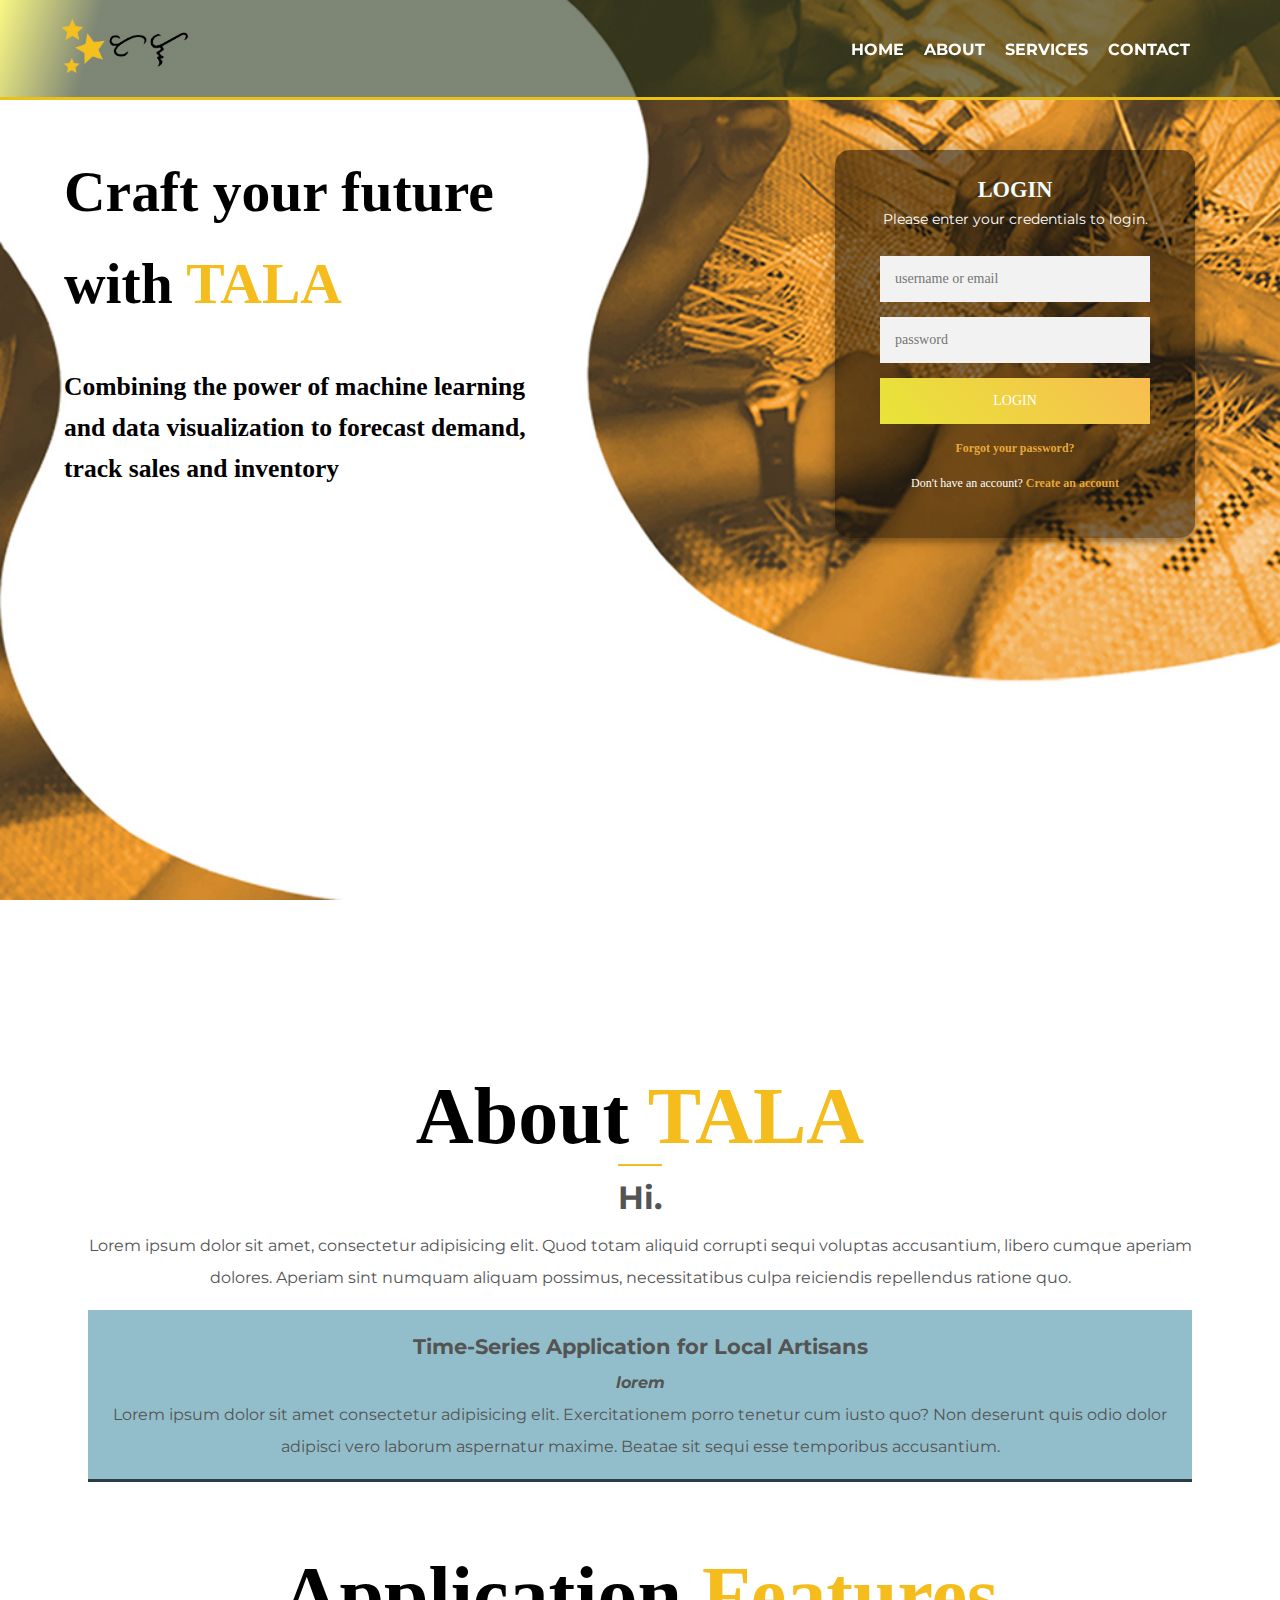
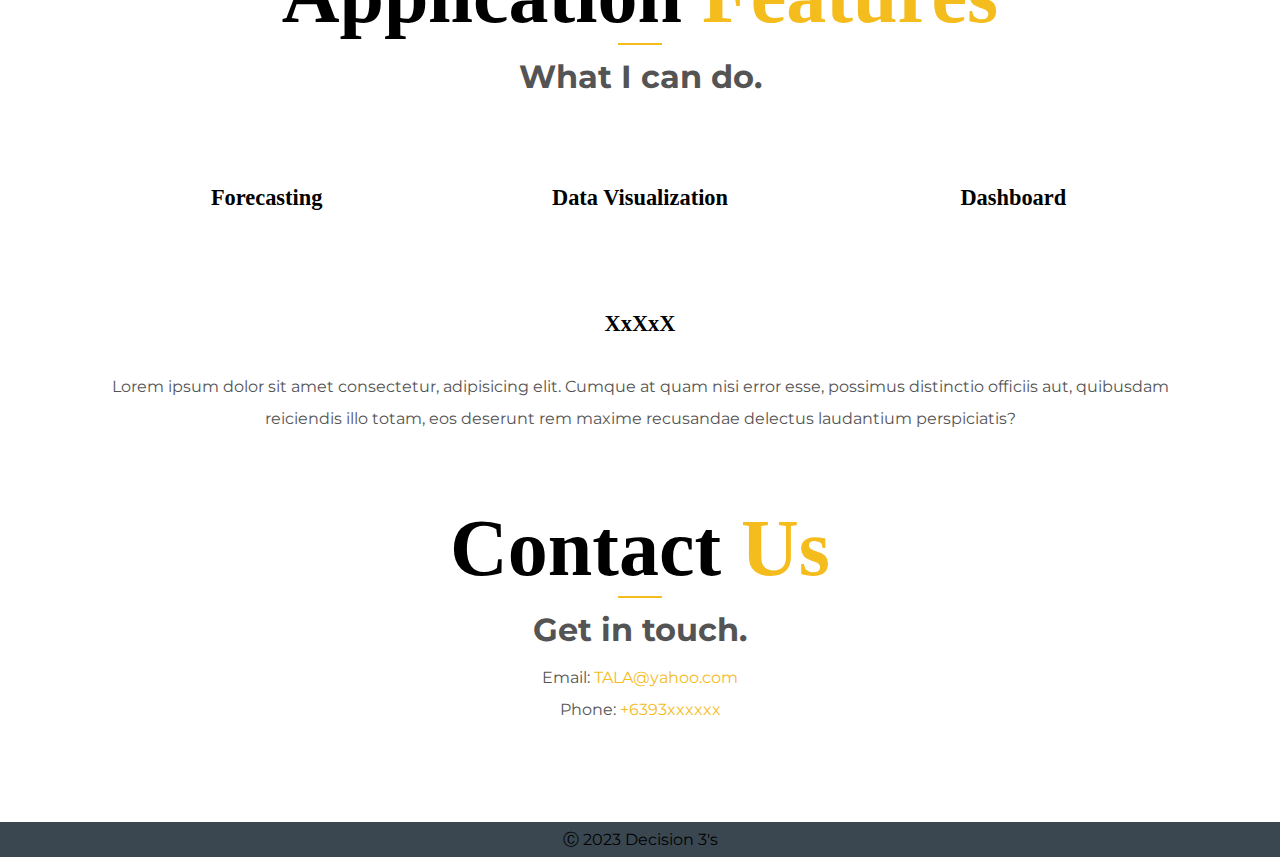
<file: index.html>
<!DOCTYPE html>
<html lang="en">

<head>
  <meta charset="UTF-8">
  <meta name="viewport" content="width=device-width, initial-scale=1.0">
  <meta http-equiv="X-UA-Compatible" content="ie=edge">
  <link
    href="https://fonts.googleapis.com/css?family=Cookie|Montserrat|Open+Sans+Condensed:300|Roboto+Mono&display=swap"
    rel="stylesheet">
  <link rel="stylesheet" href="css/style.css">
  <link rel="stylesheet" href="css/media.css">
  <link rel="stylesheet" href="css/loginl.css">
  <link rel="stylesheet" href="https://use.fontawesome.com/releases/v5.8.1/css/all.css"
    integrity="sha384-50oBUHEmvpQ+1lW4y57PTFmhCaXp0ML5d60M1M7uH2+nqUivzIebhndOJK28anvf" crossorigin="anonymous">
  <script src="https://code.jquery.com/jquery-3.4.1.js" integrity="sha256-WpOohJOqMqqyKL9FccASB9O0KwACQJpFTUBLTYOVvVU="
    crossorigin="anonymous"></script>
  <title>TALA</title>
</head>

<body>
  <!--Header-->
  <div class="main-container">
    <div class="content">
      <section>
        <header>
          <div class="header">
            <img src="img/logov3.png" alt="My Portfolio" class="logo">
            <nav>
              <ul>
                <li><a href="#header-home" class="active">HOME</a></li>
                <li><a href="#home-about">ABOUT</a></li>
                <li><a href="#services">SERVICES</a></li>
                <li><a href="#contact">CONTACT</a></li>
                <!-- <li><a href="login3.html">LOGIN</a></li> -->
                <!-- <li><a href="login3.html">SIGNUP</a></li> -->
              </ul>
            </nav>
            <div class="menu-toggle">
              <i class="fas fa-bars" aria-hidden="true"></i>
            </div>
          </div>
        </header>
        <div id="header-home">
          <div class="header-content">
            <h2>
              Craft your future<br>
              with
              <span class="txt-type" data-wait=1200 data-words='["TALA"]'> </span>
            </h2>
            <h3>
              Combining the power of machine learning<br>
              and data visualization to forecast demand,<br>
              track sales and inventory
            </h3>
          </div>
        </div>
      </section>
      <!--Section: Login-->
      <!--Section: Login-->
      <!--Section: Login-->
      <div class="login-page">
        <div class="form">
          <div class="login">
            <div class="login-header">
              <h3 style="color: azure">LOGIN</h3>
              <p>Please enter your credentials to login.</p>
            </div>
          </div>
          <form class="login-form">
            <input type="text" placeholder="username or email" />
            <input type="password" placeholder="password" />
            <button>login</button>
            <p class="message"><a href="#" id="modal-btn">Forgot your password?</a></p>
            <p class="message">Don't have an account? <a href="signup.html">Create an account</a></p>
          </form>
        </div>
      </div>
      <!--Section: Login-->

      <!-- Modal Section -->

      <!-- <button id="modal-btn" class="mbutton"></button> -->

      <div id="my-modal" class="modal">
        <div class="modal-content">
          <div class="modal-header">
            <span class="close">&times;</span>
            <h5>Forgot Password</h5>
          </div>
          <div class="modal-body">
            <input type="text" placeholder="Enter your email"><br>
          </div>
          <div class="modal-rst">
            <button type="button" class="buttonrst">Reset Password</button>
          </div>
          <!-- <form class="reset-form">
            <input type="text" placeholder="email" />
            <button>Reset Password</button>
          </form> -->

          <div class="modal-footer">
            <h8>New here? <a href="signup.html">Sign Up</a></h8>
            <h8><br>Already have an account? <a href="index.html">Sign In</a></h8>
          </div>
        </div>
      </div>

        <!--Section: Login-->
        <!--Section: Login-->
        <!--Section: Login-->
        <!--Section: Login-->

        <!--Section: About Me-->
        <section id="home-about" class="text-center">
          <div class="container">
            <h3 class="section-title">About <span class="text-color">TALA</span></h3>
            <div class="bottom-line"></div>
            <h4>Hi.</h4>
            <p class="desc">
              Lorem ipsum dolor sit amet, consectetur adipisicing elit. Quod totam aliquid corrupti sequi voluptas
              accusantium, libero cumque aperiam dolores. Aperiam sint numquam aliquam possimus, necessitatibus culpa
              reiciendis repellendus ratione quo.
            </p>
            <div class="job">
              <h5>Time-Series Application for Local Artisans</h5>
              <h6>lorem</h6>
              <p class="desc">Lorem ipsum dolor sit amet consectetur adipisicing elit. Exercitationem porro tenetur cum
                iusto quo? Non deserunt quis odio dolor adipisci vero laborum aspernatur maxime. Beatae sit sequi esse
                temporibus accusantium.</p>
            </div>
          </div>
        </section>
        <!--Section: services-->
        <section id="services" class="text-center">
          <div class="container">
            <h3 class="section-title">Application <span class="text-color">Features</span></h3>
            <div class="bottom-line"></div>
            <h4>What I can do.</h4>
            <div class="skill-ps">
              <i class="fa fa-desktop fa-4x"></i>
            </div>
            <div class="services-list">
              <div>
                <i class="fas fa-chart-line fa-3x"></i>
                <h3>Forecasting</h3>
              </div>
              <div>
                <i class="fas fa-chart-pie fa-3x"></i>
                <h3>Data Visualization</h3>
              </div>
              <div>
                <i class="fa fa-bar-chart"></i>
                <h3>Dashboard</h3>
              </div>
            </div>
            <div>
              <div class="skill-ps">
                <i class="fas fa-desktop fa-4x"></i>
              </div>
              <div class="ps">
                <i class="fab fa-adobe fa-3x"></i>
                <h3>XxXxX</h3>
              </div>
            </div>
            <p class="desc">
              Lorem ipsum dolor sit amet consectetur, adipisicing elit. Cumque at quam nisi error esse, possimus
              distinctio officiis aut, quibusdam reiciendis illo totam, eos deserunt rem maxime recusandae delectus
              laudantium perspiciatis?
            </p>
          </div>
        </section>
        <!--Section: Contact-->
        <section id="contact" class="text-center">
          <div class="container">
            <h3 class="section-title">Contact <span class="text-color">Us</span></h3>
            <div class="bottom-line"></div>
            <h4>Get in touch.</h4>
            <div class="desc">
              <div class="mail">
                Email: <span class="text-color">TALA@yahoo.com</span>
              </div>
              <div class="phone">
                Phone: <span class="text-color">+6393xxxxxx</span>
              </div>
              <div class="social-menu">
                <ul>
                  <li><a href='https://web.facebook.com/' target="_blank">
                      <i class="fab fa-facebook-square fa-2x"></i></a>
                  </li>
                  <li><a href='https://www.linkedin.com/' target="_blank">
                      <i class="fab fa-linkedin fa-2x"></i></a>
                  </li>
                  <li><a href='https://github.com/' target="_blank">
                      <i class="fab fa-github fa-2x"></i></a>
                  </li>
                </ul>
              </div>
            </div>
          </div>
        </section>








      </div>
      <footer id="main-footer">
        &#9400 2023 Decision 3's
      </footer>
    </div>
    <script src="js/main.js"></script>
</body>



</html>
</file>
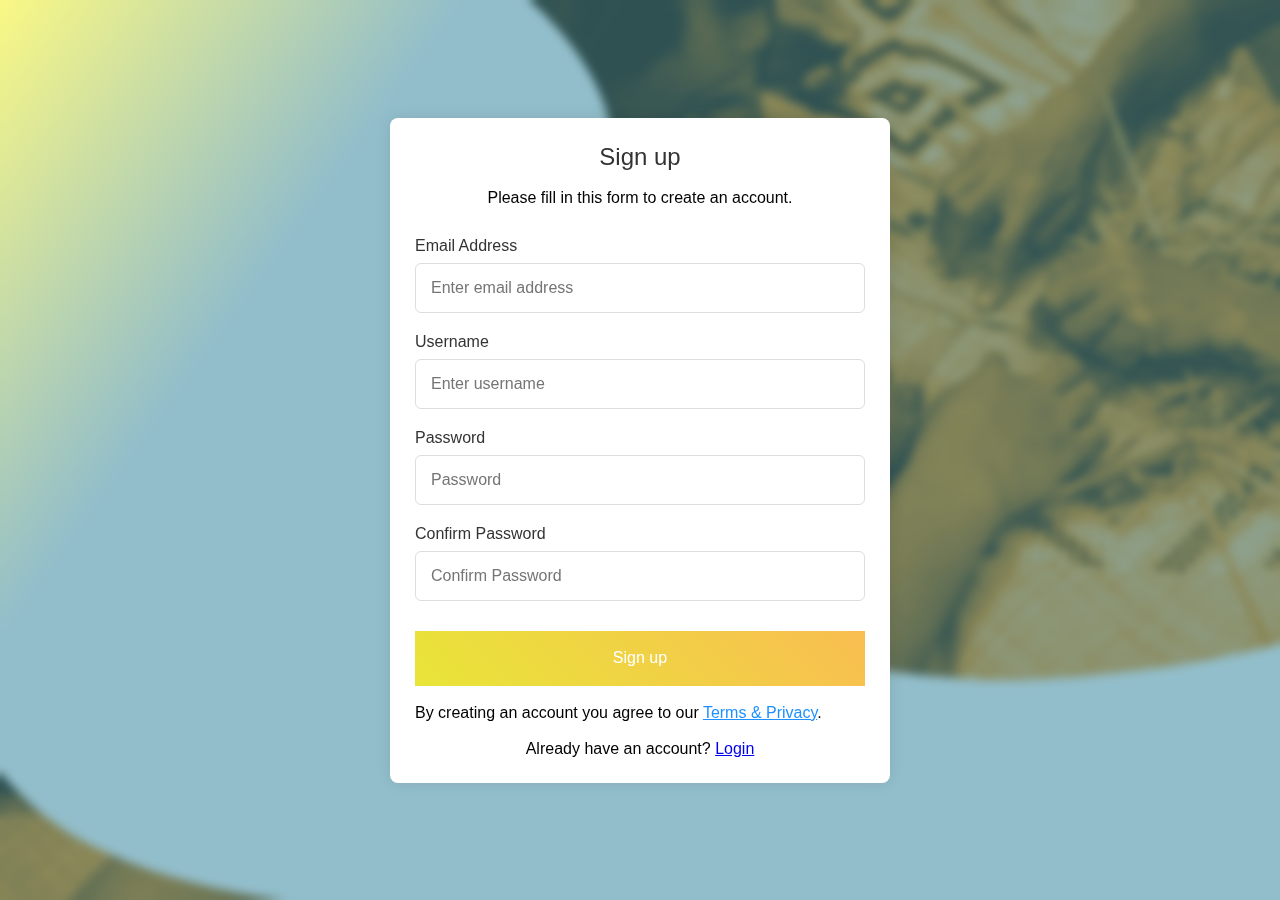
<file: signup.html>
<!DOCTYPE html>
<html lang="en">

<head>
    <meta charset="UTF-8">
    <meta name="viewport" content="width=device-width, initial-scale=1.0">
    <meta http-equiv="X-UA-Compatible" content="ie=edge">
    <link
        href="https://fonts.googleapis.com/css?family=Cookie|Montserrat|Open+Sans+Condensed:300|Roboto+Mono&display=swap"
        rel="stylesheet">
    <link rel="stylesheet" href="css/signup.css">
    <link rel="stylesheet" href="css/media.css">
    <link rel="stylesheet" href="https://use.fontawesome.com/releases/v5.8.1/css/all.css"
        integrity="sha384-50oBUHEmvpQ+1lW4y57PTFmhCaXp0ML5d60M1M7uH2+nqUivzIebhndOJK28anvf" crossorigin="anonymous">
    <script src="https://code.jquery.com/jquery-3.4.1.js"
        integrity="sha256-WpOohJOqMqqyKL9FccASB9O0KwACQJpFTUBLTYOVvVU=" crossorigin="anonymous"></script>
    <title>TALA</title>
</head>

<body>
    <section class="container">
        <header>Sign up</header>
        <p style="text-align:center"><br>Please fill in this form to create an account.</p>
        <form action="#" class="form">
          <div class="input-box">
            <label>Email Address</label>
            <input type="text" placeholder="Enter email address" required />
          </div>
          <div class="input-box">
            <label>Username</label>
            <input type="text" placeholder="Enter username" required />
          </div>
          <div class="input-box">
            <label>Password</label>
            <input type="text" placeholder="Password" required />
          </div>
          <div class="input-box">
            <label>Confirm Password</label>
            <input type="text" placeholder="Confirm Password" required />
          </div>
          </div>
          <button>Sign up</button>
          <p><br>By creating an account you agree to our <a href="#" style="color:dodgerblue">Terms & Privacy</a>.</p>
          <p style="text-align:center"><br>Already have an account? <a href="index.html">Login</a></p>
        </form>
      </section>
    <!-- JavaScript -->
    <script src="js/main.js"></script>
</body>

</html>
</file>
<file: css/style.css>
:root{
  --primary-color: rgba(13, 110, 139, 0.45);
  --secondary-color: rgba(248, 183, 62, 0.9);
  --overlay-color: rgba(24, 39, 51, 0.85);
  --modal-duration: 1s;
  --modal-color: #428bca;
} 
* {
  box-sizing: border-box;
  padding: 0;
  margin: 0;
}
body{
  font-family: 'Montserrat', sans-serif;
  line-height: 1.6;
}

.main-container{
  min-height: 100%; 

 }
 .content{
  overflow: auto;
  
 }
 html,body{
   height: 100%;
 }
.container{
  margin: auto;
  padding: 0 5.5rem;
  position: relative;
  overflow:auto;
}
a{
  text-decoration: none;
  color: #333;
  font-weight: 700;
}
header{
  position: fixed;
  z-index: 999;
  top: 0;
  left: 0;
  padding: 0 80px;
  background: linear-gradient(106deg, #FAF884 0%, rgba(38, 51, 24, 0.596)8% );
  width: 100%;
  height: 100px; 
  box-sizing: border-box;

  border-bottom: #EAC117 3px solid;

}
/*logo size*/
header .logo{
  max-width: 135px;
  float: left;
  margin-top: 1.0rem;
  margin-left: -2%;
  
}
header nav{
  float:right;
}

header nav ul{
  margin: 0;
  padding: 0;
  display: flex;
}
header nav ul li{
  list-style:none;
}
/*spacing of menu*/
header nav ul li a{
  text-decoration: none;
  line-height: 100px;
  padding: 0 10px;
  color: #ffffff;
  display:block;
  font-weight: bold;
  
}

header nav ul li a:hover{
  color: var(--secondary-color);
  /* background-color: #F4BC1C; */
  /*color: white;
  padding: 5px 10px; /* 5px top/bottom, 10px left/right */
}

.menu-toggle{
  color: white;
  float: right;
  line-height: 100px;
  font-size: 30px;
  cursor: pointer;
  display: none;
  
}

/*header-content - title card*/
.header-content{
  color: black;
  background: url('../img/mlt2.jpg');
  background-size: 100% 100%;
  background-repeat: no-repeat;
  height: 100vh;
  width:100%;
  text-align: left; 
  padding-left: 5%;

}
h2{
  padding-top: 12%;
  /*line-height: 1.2;*/
  font-family: 'Arial Black'; /*,'Roboto Mono', cursive;*/
  color: black;
  font-size: 3.6em;
}
h3{
  padding-top: 3%;
  font-family: 'Century Gothic';
  color: black;
  font-size: 1.6em;
}
.txt-type{
  color: #F4BC1C; /*var(--secondary-color);*/
}
/*About Me*/
.text-center{
  text-align: center;
  font-size: 14px;
  line-height: 2;
  color: #545454;
  margin-top: 1rem;
}
.bottom-line{
  border: 1px solid #F4BC1C;
  margin-left: auto;
  margin-right: auto;
  width: 4%;
  margin-top: -2rem;
}
.section-title{
  font-size:5rem;
}
.text-color{
  color: #F4BC1C;
}
h4{
  font-size:2rem;
}
.desc{
  font-size:1rem;
}
h5{
  font-size: 1.3rem;
}
h6{
  font-style: italic;
  font-size:1rem;
}
.job{
  font-size: 1.2rem;
  padding: 1rem;
  margin-top: 1rem;
  background: var(--primary-color);
  border-bottom: var(--overlay-color) 3px solid;
}
/*Services*/
.nav_services{
  list-style: none;
}
.nav_services li{
  display: inline-block;
  padding: 0px 20px;
  background-color: var(--primary-color);
  border-bottom: var(--overlay-color) 3px solid;
  
}
.services-list{
  margin-top: 2rem;
  display: grid;
  grid-gap: 1rem;
  grid-template-columns:repeat(3, 1fr);
}
.skill-ps{
  margin-top: 1.5rem;
  display: grid;
  grid-gap: 1rem;
  grid-template-columns:repeat(1, 1fr);
}
.fas{
  color: var(--secondary-color);
}
.ps{
  margin-top: 1.5rem;
  margin-bottom: 1.5rem;
}

/*Section: Contact*/
.social-menu{
  list-style: none;
  margin: 2rem;
}
.social-menu li{
  display: inline-block;
  padding: 0px 20px;
  text-decoration: none;
}
.social-menu ul li a:hover{
  color: var(--secondary-color)
}
/*Padding Content Section*/
#home-about, #services, #contact {
  padding-top: 100px;
  margin-top: -100px;
}
/*Main: Footer*/
#main-footer{
  position: relative; 
  clear:both;
  background: var(--overlay-color);
  text-align: center;
  bottom: 0;
  padding: 5px;
}

/* <!--Section: Modal--> */
/* <!--Section: Modal--> */
/* <!--Section: Modal--> */
/* <!--Section: Modal--> */
/* <!--Section: Modal--> */

/* .mbutton {
  background: #428bca;
  padding: 1em 2em;
  color: #fff;
  border: 0;
  border-radius: 5px;
  cursor: pointer;
} */

/* .mbutton:hover {
  background: #3876ac;
} */

.modal {
  display: none;
  position: absolute;
  z-index: 1;
  left: 0;
  top: 0;
  height: 100%;
  width: 100%;
  overflow: auto;
  background-color: rgba(0, 0, 0, 0.5);
  
}
.modal-content {
  margin: 10% auto;
  width: 30%;
  box-shadow: 0 5px 8px 0 rgba(0, 0, 0, 0.2), 0 7px 20px 0 rgba(0, 0, 0, 0.17);
  animation-name: modalopen;
  animation-duration: var(--modal-duration);
}

body.modal-open {
  overflow: scroll !important;
}

.modal-header h2,
.modal-footer h3 {
  margin: 0;
}

.modal-header {
  background: linear-gradient(45deg,#e8e538,rgba(248, 183, 62, 0.9));
  padding: 20px;
  color: #fff;
  border-top-left-radius: 35px;
  border-top-right-radius: 5px;
  text-align: center;
}

.modal-body {
  padding: 10px 25px;
  background: #fff; 
  display: flex;
  justify-content: center;
} 

/* .modal-bttn {
  padding-bottom: 10px;
  background: #fff; 
  
  display: flex;
  justify-content: center;
}  */
.modal-rst {
  background: #fff; 
  padding: 10px 25px;
  display: flex;
  justify-content: center;
} 

.buttonrst {
  justify-content: center;
  background-image: linear-gradient(45deg,#e8e538,rgba(248, 183, 62, 0.9));

  border: 0;
  padding: 10px;
  color: #FFFFFF;
  font-size: 12px;
  -webkit-transition: all 0.3 ease;
  transition: all 0.3 ease;
  cursor: pointer;
}

/* .modal-content button {
  font-family: 'Century Gothic';
  outline: 0;
  color: black;
  font-size: 14px;
  cursor: pointer;
} */

.modal-footer {
  background: linear-gradient(45deg,#e8e538,rgba(248, 183, 62, 0.9));
  padding: 10px;
  color: #fff;
  text-align: center;
  border-bottom-left-radius: 5px;
  border-bottom-right-radius: 5px;
  font-size: 12px;
}

.close {
  color: #ccc;
  float: right;
  font-size: 20px;
  color: #fff;
}

.close:hover,
.close:focus {
  color: #000;
  text-decoration: none;
  cursor: pointer;
}

@keyframes modalopen {
  from {
    opacity: 0;
  }
  to {
    opacity: 1;
  }
}

/* <!--Section: Modal--> */
/* <!--Section: Modal--> */
/* <!--Section: Modal--> */
/* <!--Section: Modal--> */
</file>
<file: css/media.css>
@media only screen 
    and (min-width : 220px) 
    and (max-width : 480px) 
      {
        header
        {
          padding: 0 60px;
          background: white; /*linear-gradient(-1826deg, #5f0a87 0%, rgba(24, 39, 51, 0.90)24% );*/
          height: 80px; 
          border-bottom: none;
        }
        .menu-toggle{
        display: block;
        cursor: pointer; 
        font-size: 25px;
        line-height: 80px;
        }
        header .logo{
          max-width: 65px;
          margin-top: 1rem;
        }
          header nav{
          /*display: none;*/
          position: absolute;
          background: white; /*linear-gradient(146deg, #5f0a87 0%, rgba(24, 39, 51, 1.99)24% );*/
          width:100%;
          height: calc(100vh - 50px);
          top: 80px;
          left: -100%;
          transition: 0.5s;   
        }
        header nav.active{
          left: 0;
        }
        header nav ul{
          display: block;
          text-align: center;
        }
        header nav ul li a{
          border-bottom: 1px solid;
          font-size:15px;
          line-height: 80px;
        }
         /*header*/
        .header-content{
          height: 60vh;
        }
        /*Padding Content Section*/
        #home-about, #skills, #contact {
        padding-top: 80px;
        margin-top: -80px;
      }
        h1{
          font-size: 3rem;
          padding-top: 7.5rem;
        }
        /*Content*/
        .container{
          padding: 0 3.5rem;
        }
        .section-title{
          font-size:1.5rem;
          padding-bottom: 1rem;;
        }
        .bottom-line{
          width: 10%;
          margin-top: -1rem;
        }
        h4{
          font-size:1.2rem;
        }
        .skills-list{
          grid-template-columns: 1fr;
        }
        .social-menu li{
          padding: 0px 1px;
        }
        .desc{
          font-size: .9rem;
        }      
    }
    
@media only screen 
    and (min-width: 481px) 
    and (max-width: 767px)
  {
    header
    {
      padding: 0 40px;
      background: white; /*linear-gradient(-1826deg, #5f0a87 0%, rgba(24, 39, 51, 0.90)24% );*/
      height: 80px; 
      border-bottom: none;
    }
    .menu-toggle{
    display: block;
    cursor: pointer;
    font-size: 25px;
    line-height: 80px;
    }
    header .logo{
      max-width: 75px;
      margin-top: 1rem;
    }
      header nav{
      /*display: none;*/
      position: absolute;
      background: white; 
      width:100%;
      height: calc(100vh - 50px);
      top:80px;
      left: -100%;
      transition: 0.5s;   
    }
    header nav.active{
      left: 0;
    }
    header nav ul{
      display: block;
      text-align: center;
    }
    header nav ul li a{
      border-bottom: 1px solid;
      font-size:15px;
      line-height: 60px;
    }
    /*Content*/
    .header-content{
      height: 70vh;
    }
    /*Padding Content Section*/
      #home-about, #skills, #contact {
        padding-top: 80px;
        margin-top: -80px;
      }
      h1{
        font-size: 3rem;
        padding-top: 8rem;
      }
        .container{
          padding: 0 3.5rem;
        }
      .section-title{
        font-size:2.5rem;
        padding-bottom: 1rem;;
      }
      .bottom-line{
        width: 10%;
        margin-top: -1rem;
      }
      h4{
        font-size:1.5rem;
      }
      .skills-list{
        grid-template-columns: 1fr;
      }
      .social-menu li{
        padding: 0px 5px;
      }
      .desc{
        font-size: .8rem;
      }      
  }
      
  @media only screen 
    and (min-width: 768px) 
    and (max-width: 991px){
    .header-content{
      height: 85vh;
    }
    /*Padding Content Section*/
    #home-about, #skills, #contact {
      padding-top: 80px;
      margin-top: -80px;
    }
    h1{
      font-size: 5rem;
      padding-top: 10rem;
  }
}
@media only screen 
  and (min-width: 992px) 
  and (max-width: 1024px){
  /*Padding Content Section*/
  .header-content{
    height: 85vh;
  }
  /*Padding Content Section*/
  #home-about, #skills, #contact {
    padding-top: 80px;
    margin-top: -80px;
  }
  h1{
    font-size: 5rem;
    padding-top: 15rem;
}
}
@media only screen and (min-width: 1025px){
  
  /*Padding Content Section*/
  #home-about, #skills, #contact {
    padding-top: 80px;
    margin-top: -80px;
  }
  h1{
    font-size: 5rem;
    padding-top: 15rem;
}
#home-about, #skills, #contact {
  padding-top: 100px;
  margin-top: -100px;
} 
}
@media screen and (max-width: 800px) {
  nav ul li > ul {
    display: none;
 }
  nav ul li:hover > ul {
    all: unset;
    width: 100%;
    display: block;
 }
}
</file>
<file: css/loginl.css>
@import url(https://fonts.googleapis.com/css?family=Roboto:300);
/* header .header{
  background-color: #fff;
  height: 45px;
  color: #FFFFFF;
} */
/* header a img{
  width: 134px;
  margin-top: 4px;
} */
.login-page {
  width: 360px;
  padding: 8% 0 0;
  margin: auto;
}
.login-page .form .login{
  margin-top: -31px;
  margin-bottom: 26px;
}
.login-header{
  color: #ffffff;
}
/* h3 {
color: #ffffff;
  } */
.form {
/*position of login box*/
  right:85px;
  top: 150px;
  position: absolute;
  z-index: 1;
  /* background: #FFFFFF; */
  font-size: 14px;
  background: rgba(0,0,0,0.5);
  max-width: 360px;
  margin: 0 auto 100px;
  padding: 45px;
  text-align: center;
  border-radius: 15px;
  box-shadow: 0 0 20px 0 rgba(0, 0, 0, 0.2), 0 5px 5px 0 rgba(0, 0, 0, 0.24);
}
.form input {
  font-family: 'Century Gothic';
  outline: 0;
  background: #f2f2f2;
  width: 100%;
  border: 0;
  margin: 0 0 15px;
  padding: 15px;
  box-sizing: border-box;
  font-size: 14px;
}
.form button {
  font-family: 'Century Gothic';
  text-transform: uppercase;
  outline: 0;
  background-image: linear-gradient(45deg,#e8e538,rgba(248, 183, 62, 0.9));
  width: 100%;
  border: 0;
  padding: 15px;
  color: #FFFFFF;
  font-size: 14px;
  -webkit-transition: all 0.3 ease;
  transition: all 0.3 ease;
  cursor: pointer;
}
.form .message {
  margin: 15px 0 0;
  color: #ffffff;
  font-size: 12px;
  font-family: 'Century Gothic';
}
.form .message a {
  color: rgba(248, 183, 62, 0.9);
  text-decoration: none;
  font-family: 'Century Gothic';
}

/* .container {
  position: relative;
  z-index: 1;
  max-width: 300px;
  margin: 0 auto;
} */

body {
  /* background-color: #328f8a;
  background-image: linear-gradient(45deg,#328f8a,#08ac4b); */
  
  -webkit-font-smoothing: antialiased;
  -moz-osx-font-smoothing: grayscale;
}
</file>
<file: css/signup.css>
/* Import Google font - Poppins */
@import url(https://fonts.googleapis.com/css?family=Roboto:300);
* {
  margin: 0;
  padding: 0;
  box-sizing: border-box;
  font-family: "Poppins", sans-serif;
}
body {
  min-height: 100vh;
  display: flex;
  align-items: center;
  justify-content: center;
  padding: 20px;
  background: linear-gradient(126deg, #FAF884 0%, rgba(13, 110, 139, 0.45) 24%), url('../img/mlt2.jpg')no-repeat center right/cover;
  /* background-size: 100% 100%;
  background-repeat: no-repeat; */
  backdrop-filter: blur(5px);
}
.container {
  position: relative;
  max-width: 500px;
  width: 100%;
  background: #fff;
  padding: 25px;
  border-radius: 8px;
  box-shadow: 0 0 15px rgba(0, 0, 0, 0.1);
}
.container header {
  font-size: 1.5rem;
  color: #333;
  font-weight: 500;
  text-align: center;
}
.container .form {
  margin-top: 30px;
}
.form .input-box {
  width: 100%;
  margin-top: 20px;
}
.input-box label {
  color: #333;
}
.form :where(.input-box input, .select-box) {
  position: relative;
  height: 50px;
  width: 100%;
  outline: none;
  font-size: 1rem;
  color: #707070;
  margin-top: 8px;
  border: 1px solid #ddd;
  border-radius: 6px;
  padding: 0 15px;
}
.input-box input:focus {
  box-shadow: 0 1px 0 rgba(0, 0, 0, 0.1);
}
.form .column {
  display: flex;
  column-gap: 15px;
}

.select-box select {
  height: 100%;
  width: 100%;
  outline: none;
  border: none;
  color: #707070;
  font-size: 1rem;
}
.form button {
  height: 55px;
  width: 100%;
  color: #fff;
  font-size: 1rem;
  font-weight: 400;
  margin-top: 30px;
  border: none;
  cursor: pointer;
  transition: all 0.2s ease;
  background: linear-gradient(45deg,#e8e538,rgba(248, 183, 62, 0.9));
}
.form button:hover {
  background: #EAC117
}
/*Responsive*/
@media screen and (max-width: 500px) {
  .form .column {
    flex-wrap: wrap;
  }
  .form :where(.gender-option, .gender) {
    row-gap: 15px;
  }
}
</file>
